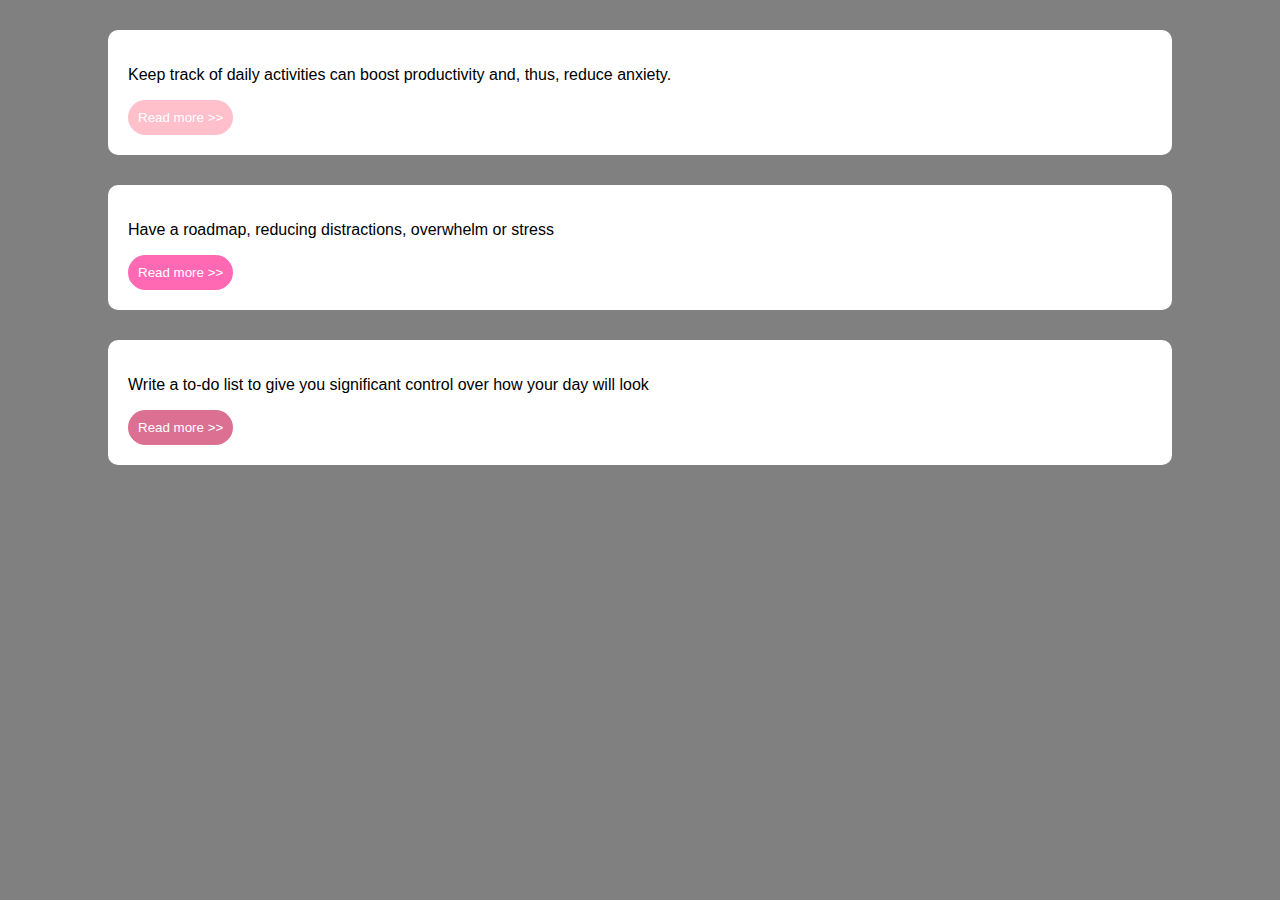
<file: START CODE/EX-1/index.html>
<!DOCTYPE html>
<html lang="en">
<head>
    <meta charset="UTF-8">
    <meta http-equiv="X-UA-Compatible" content="IE=edge">
    <meta name="viewport" content="width=device-width, initial-scale=1.0">
    <link rel="stylesheet" href="style.css">
</head>
<body>

  <div class="Box">
      <p>Keep track of daily activities can boost productivity and, thus, reduce anxiety.</p>
      <button id = "btn1">Read more >></button>
  </div>
  <div class="Box">
      <p>Have a roadmap, reducing distractions, overwhelm or stress</p>
      <button id = "btn2">Read more >></button>
  </div>
  <div class="Box" >
      <p>Write a to-do list to give you significant control over how your day will look</p>
      <button id = "btn3">Read more >></button>
  </div>
</body>
</html>
</file>
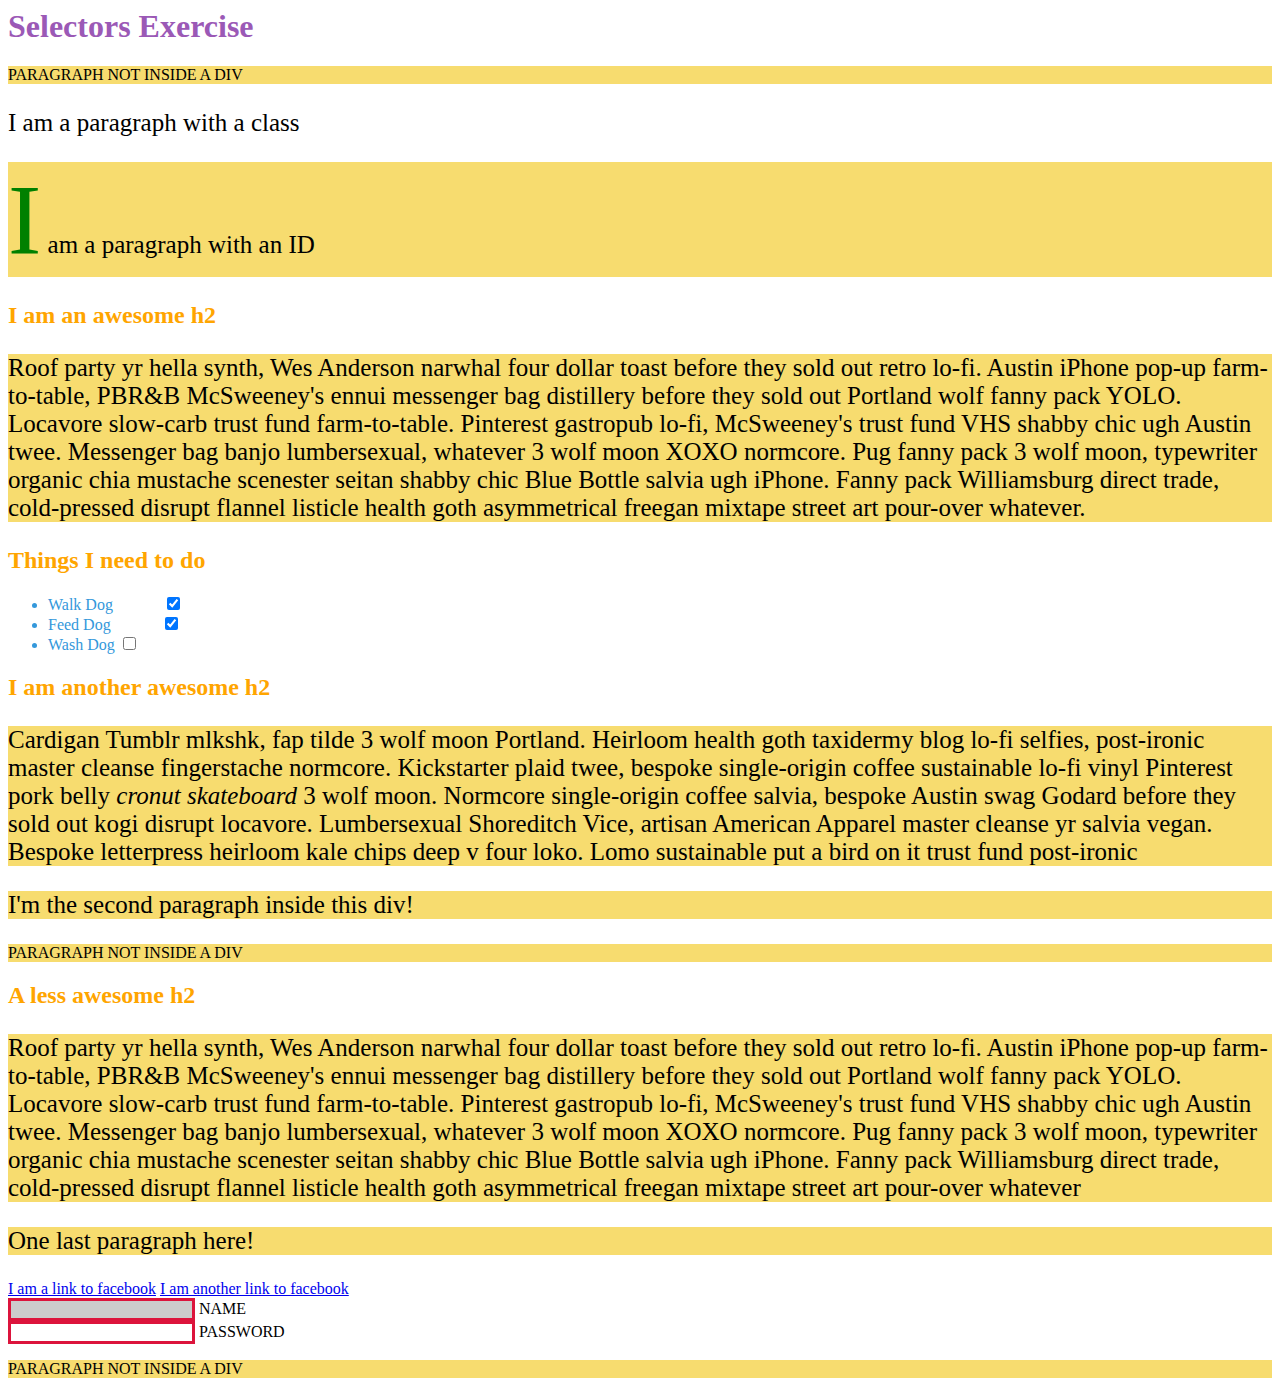
<file: START CODE/EX-2/index.html>
<html>
  <head>
    <meta charset="UTF-8" />
    <title>Selectors Exercise</title>
    <link rel="stylesheet" type="text/css" href="selectors.css" />
  </head>
  <body>
    <h1>Selectors Exercise</h1>

    <p>PARAGRAPH NOT INSIDE A DIV</p>

    <div>
      <p class="hello">I am a paragraph with a class</p>
      <p id="special">I am a paragraph with an ID</p>

      <h2>I am an awesome h2</h2>

      <p>
        Roof party yr hella synth, Wes Anderson narwhal four dollar toast before
        they sold out retro lo-fi. Austin iPhone pop-up farm-to-table, PBR&B
        McSweeney's ennui messenger bag distillery before they sold out Portland
        wolf fanny pack YOLO. Locavore slow-carb trust fund farm-to-table.
        Pinterest gastropub lo-fi, McSweeney's trust fund VHS shabby chic ugh
        Austin twee. Messenger bag banjo lumbersexual, whatever 3 wolf moon XOXO
        normcore. Pug fanny pack 3 wolf moon, typewriter organic chia mustache
        scenester seitan shabby chic Blue Bottle salvia ugh iPhone. Fanny pack
        Williamsburg direct trade, cold-pressed disrupt flannel listicle health
        goth asymmetrical freegan mixtape street art pour-over whatever.
      </p>
    </div>

    <div>
      <h2>Things I need to do</h2>

      <ul>
        <li>Walk Dog <input type="checkbox" checked /></li>
        <li>Feed Dog <input type="checkbox" checked /></li>
        <li>Wash Dog <input type="checkbox" /></li>
      </ul>
    </div>

    <div>
      <h2>I am another awesome h2</h2>

      <p>
        Cardigan Tumblr mlkshk, fap tilde 3 wolf moon Portland. Heirloom health
        goth taxidermy blog lo-fi selfies, post-ironic master cleanse
        fingerstache normcore. Kickstarter plaid twee, bespoke single-origin
        coffee sustainable lo-fi vinyl Pinterest pork belly
        <em>cronut skateboard</em> 3 wolf moon. Normcore single-origin coffee
        salvia, bespoke Austin swag Godard before they sold out kogi disrupt
        locavore. Lumbersexual Shoreditch Vice, artisan American Apparel master
        cleanse yr salvia vegan. Bespoke letterpress heirloom kale chips deep v
        four loko. Lomo sustainable put a bird on it trust fund post-ironic
      </p>

      <p>I'm the second paragraph inside this div!</p>
    </div>

    <p>PARAGRAPH NOT INSIDE A DIV</p>

    <div>
      <h2>A less awesome h2</h2>

      <p>
        Roof party yr hella synth, Wes Anderson narwhal four dollar toast before
        they sold out retro lo-fi. Austin iPhone pop-up farm-to-table, PBR&B
        McSweeney's ennui messenger bag distillery before they sold out Portland
        wolf fanny pack YOLO. Locavore slow-carb trust fund farm-to-table.
        Pinterest gastropub lo-fi, McSweeney's trust fund VHS shabby chic ugh
        Austin twee. Messenger bag banjo lumbersexual, whatever 3 wolf moon XOXO
        normcore. Pug fanny pack 3 wolf moon, typewriter organic chia mustache
        scenester seitan shabby chic Blue Bottle salvia ugh iPhone. Fanny pack
        Williamsburg direct trade, cold-pressed disrupt flannel listicle health
        goth asymmetrical freegan mixtape street art pour-over whatever
      </p>

      <p>One last paragraph here!</p>

      <a href="https://www.facebook.com">I am a link to facebook</a>
      <a href="https://www.facebook.com">I am another link to facebook</a>
      <br />

      <input type="text" name="name" /><label> Name</label><br />
      <input type="password" name="password" /><label> Password</label><br />
    </div>

    <p>PARAGRAPH NOT INSIDE A DIV</p>
  </body>
</html>
</file>
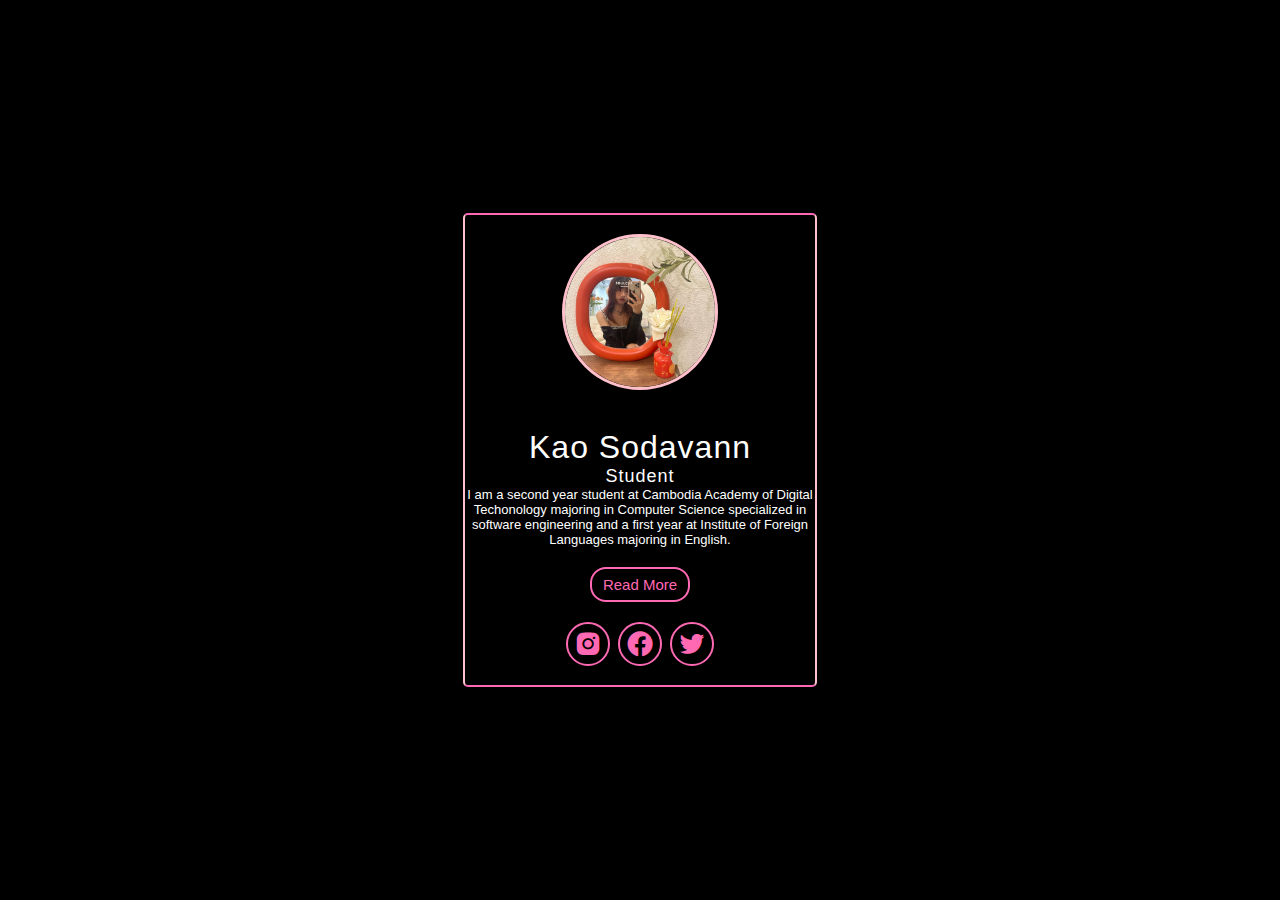
<file: START CODE/EX-4/index.html>
<!DOCTYPE html>
<html lang="en">
  <head>
    <meta charset="UTF-8" />
    <link rel="stylesheet" type="text/css" href="style.css" />
    <link href='https://unpkg.com/boxicons@2.1.4/css/boxicons.min.css' rel='stylesheet'>
  </head>
  <body>
    <div class="container">
       <div class="image-section">
        <img src="profile.jpg" alt="profile">
       </div>
        <div class="text-content">
          <span>Kao Sodavann</span>
          <span>Student</span>
          <p>I am a second year student at Cambodia Academy of Digital Techonology majoring in Computer Science specialized in software engineering and a first year at Institute of Foreign Languages majoring in English.</p>
          <button class="btn">Read More</button>
          <div class="social-media">
            <i class='bx bxl-instagram-alt'></i>
            <i class='bx bxl-facebook-circle'></i>
            <i class='bx bxl-twitter'></i>
          </div>

        </div>
    </div>
  </body>
</html>
</file>
<file: START CODE/EX-1/style.css>
body {
    background: grey;
    font-family: sans-serif;
}

.Box{
    background-color: white;
    margin-top: 30px;
    padding: 20px;
    margin-left:100px;
    margin-right:100px;
    border-radius: 10px;
    border-style: none;
}

.Box #btn1{
    border-radius: 30px;
    background-color: pink;
    color: white;
    border-style: none;
    padding: 10px;
}

.Box #btn2{
    border-radius: 30px;
    background-color: hotpink;
    color: white;
    border-style: none;
    padding: 10px;
}

.Box #btn3{
    border-radius: 30px;
    background-color: palevioletred;
    color: white;
    border-style: none;
    padding: 10px;
}

#btn1, #btn2, #btn3:hover{
    cursor: pointer;
}
</file>
<file: START CODE/EX-2/selectors.css>
/* Style the HTML elements according to the following instructions. 
DO NOT ALTER THE EXISTING HTML TO DO THIS.  WRITE ONLY CSS!*/
 

/* MANDATORY CHALLENGES */

/* Give the <body> element a background of #bdc3c7*/
.body{
    background-color: #bdc3c7;
}

/* Make the <h1> element #9b59b6*/
h1{
    color: #9b59b6;
}

/* Make all <h2> elements orange */
h2{
    color: orange;
}

/* Make all <li> elements blue(pick your own hexadecimal blue)*/
li{
    color: #3498db;
}


/*Change the background on every paragraph to be yellow*/
p{
    background-color: #F7DC6F;
}

/*Make all inputs have a 3px red border*/
input{
    border: 3px solid crimson;
}

/* Give everything with the class 'hello' a white background*/
.hello{
    background-color: white;
}




/* BONUS CHALLENGES */
/*You may need to research some other selectors and properties*/



/* Make all the <p>'s that are nested inside of divs 25px font(font-size: 25px)*/
div p{
    font-size: 25px;
}

/* Make only inputs with type 'text' have a gray background*/
input[type="text"]{
    background-color: #ccc;
}

/* Make all "checked" checkboxes have a left margin of 50px(margin-left: 50px)*/
input[type="checkbox"]:checked{
    margin-left:50px;
}


/* Make the <label> elements all UPPERCASE without changing the HTML(definitely look this one up*/
label{
    text-transform: uppercase;
}

/* Make the first letter of the element with id 'special' green and 100px font size(font-size: 100)*/
#special::first-letter{
    color: green;
    font-size: 100px;
}

/* Make the <h1> element's color change to blue when hovered over */
h1:hover{
    color:blue;
}
</file>
<file: START CODE/EX-4/style.css>
*{
    margin: 0;
    padding: 0;
    font-family: Arial, Helvetica, sans-serif;
    color: white;
}

body{
    display: flex;
    justify-content: center;
    align-items: center;
    min-height: 100vh;
    background-color: black;
}

.container{
    height: 470px;
    width: 350px;
    border: 2px solid;
    border-left-color: pink;
    border-right-color: pink;
    border-top-color: hotpink;
    border-bottom-color: hotpink;
    border-radius: 5px;
    display: flex;
    justify-content: space-around;
    align-content: center;
    flex-direction: column;
}

img{
    width: 150px;
    height: 150px;
    object-fit: cover;
    border-radius: 50%;
    overflow: hidden;
    display: flex;
    justify-self: center;
    border: 3px solid pink;
}

.text-content{
    text-align: center;
    color: white;
    font-weight: 500;
    display: flex;
    flex-direction: column;
    align-items: center;
}

.text-content span:nth-child(1){
    letter-spacing: 1px;
    font-size: 32px;
}

.text-content span:nth-child(2){
    letter-spacing: 1px;
    font-size: 18px;
}

.text-content p{
    font-size: 13px;
}


.btn{
    height: 35px;
    width: 100px;
    border-radius: 1rem;
    font-size: 15px;
    font-weight: 500; 
    color: black;
    background: black;
    color: hotpink;
    border: 2px solid hotpink;
    cursor:pointer;
    margin-top: 20px;
    margin-bottom: 20px;
    transition: .5s;
}

.btn:hover{
    background: hotpink;
    color: black;
    box-shadow: 0 0 10px hotpink;
}

.social-media{
    display: flex;
    gap: 0.5rem;
}

.social-media i{
    cursor: pointer;
    height: 40px;
    width: 40px;
    border: 2px solid hotpink;
    border-radius: 50%;
    display: flex;
    justify-content: center;
    align-items: center;
    font-size: 30px;
    color: hotpink;
    transition: .5s;
}

.social-media i:hover{
    box-shadow: 0 0 10px hotpink;
    background: hotpink;
    color: black;
}
</file>
